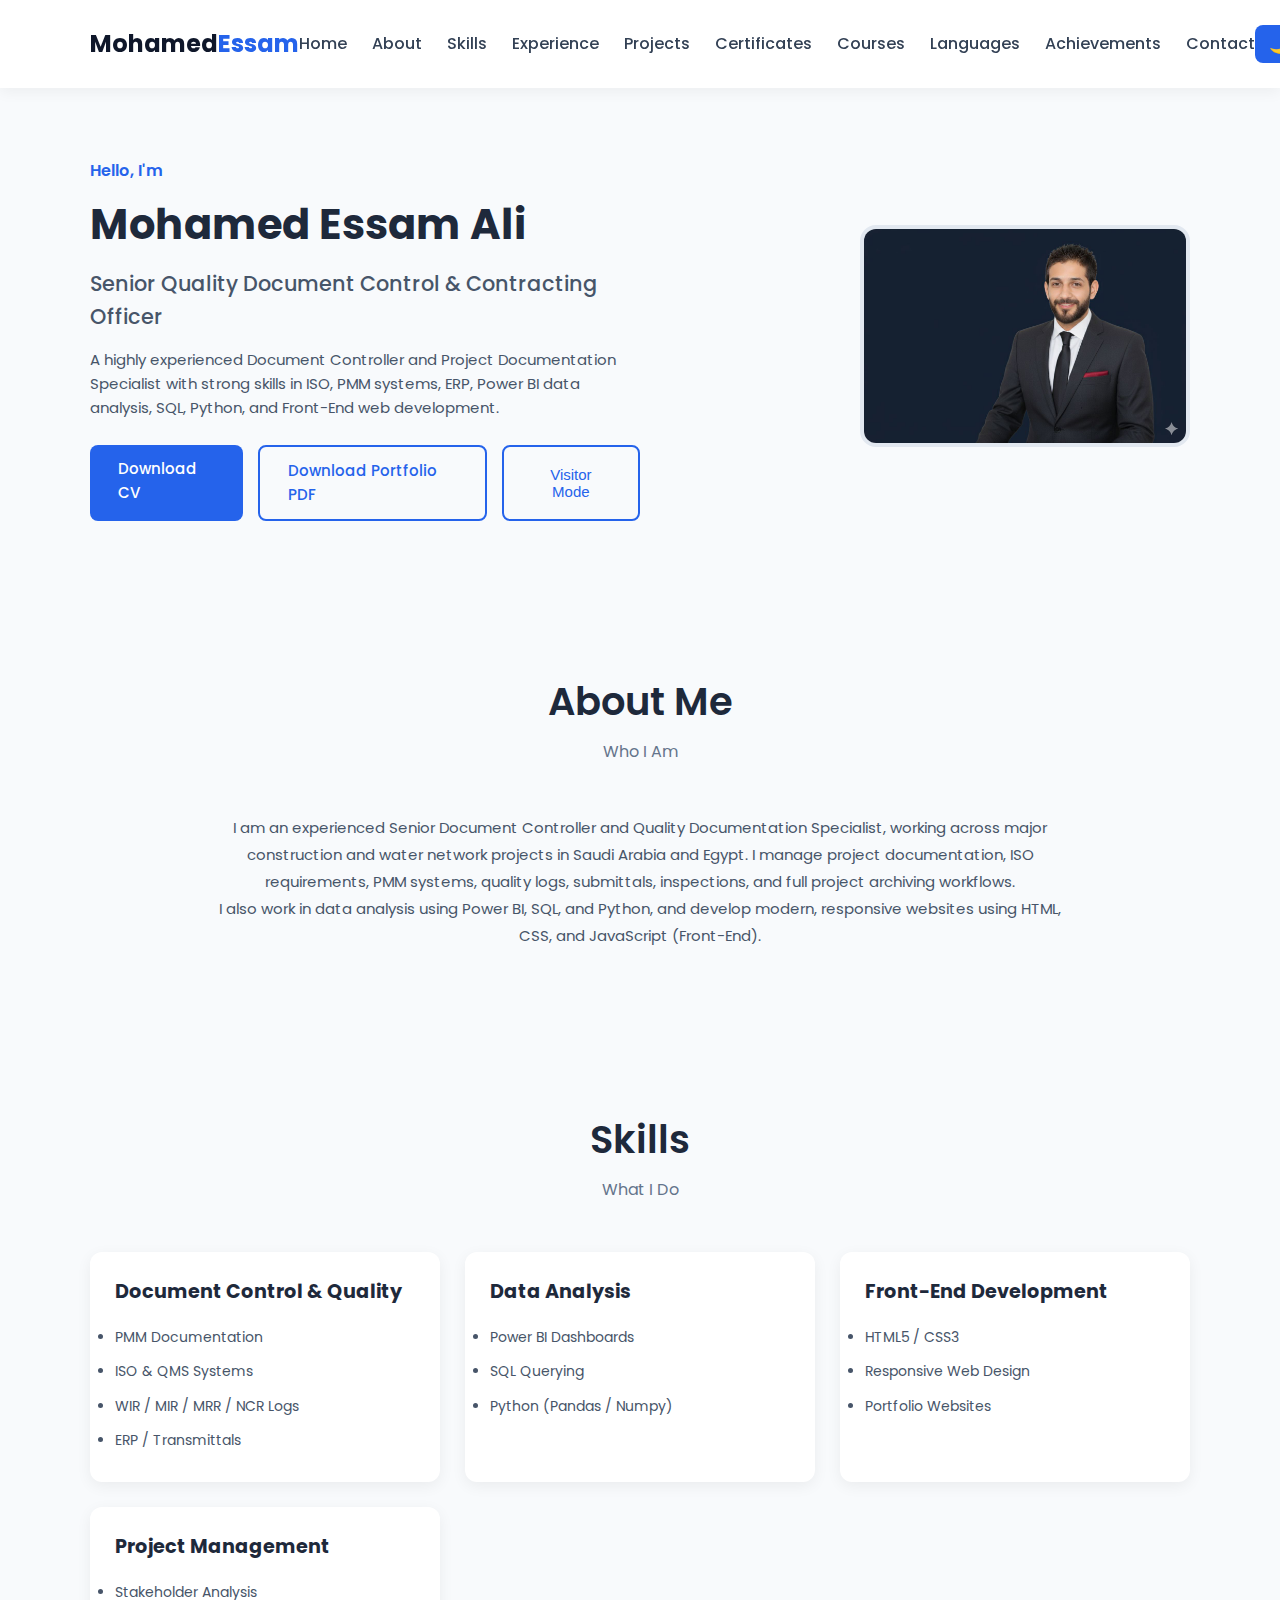
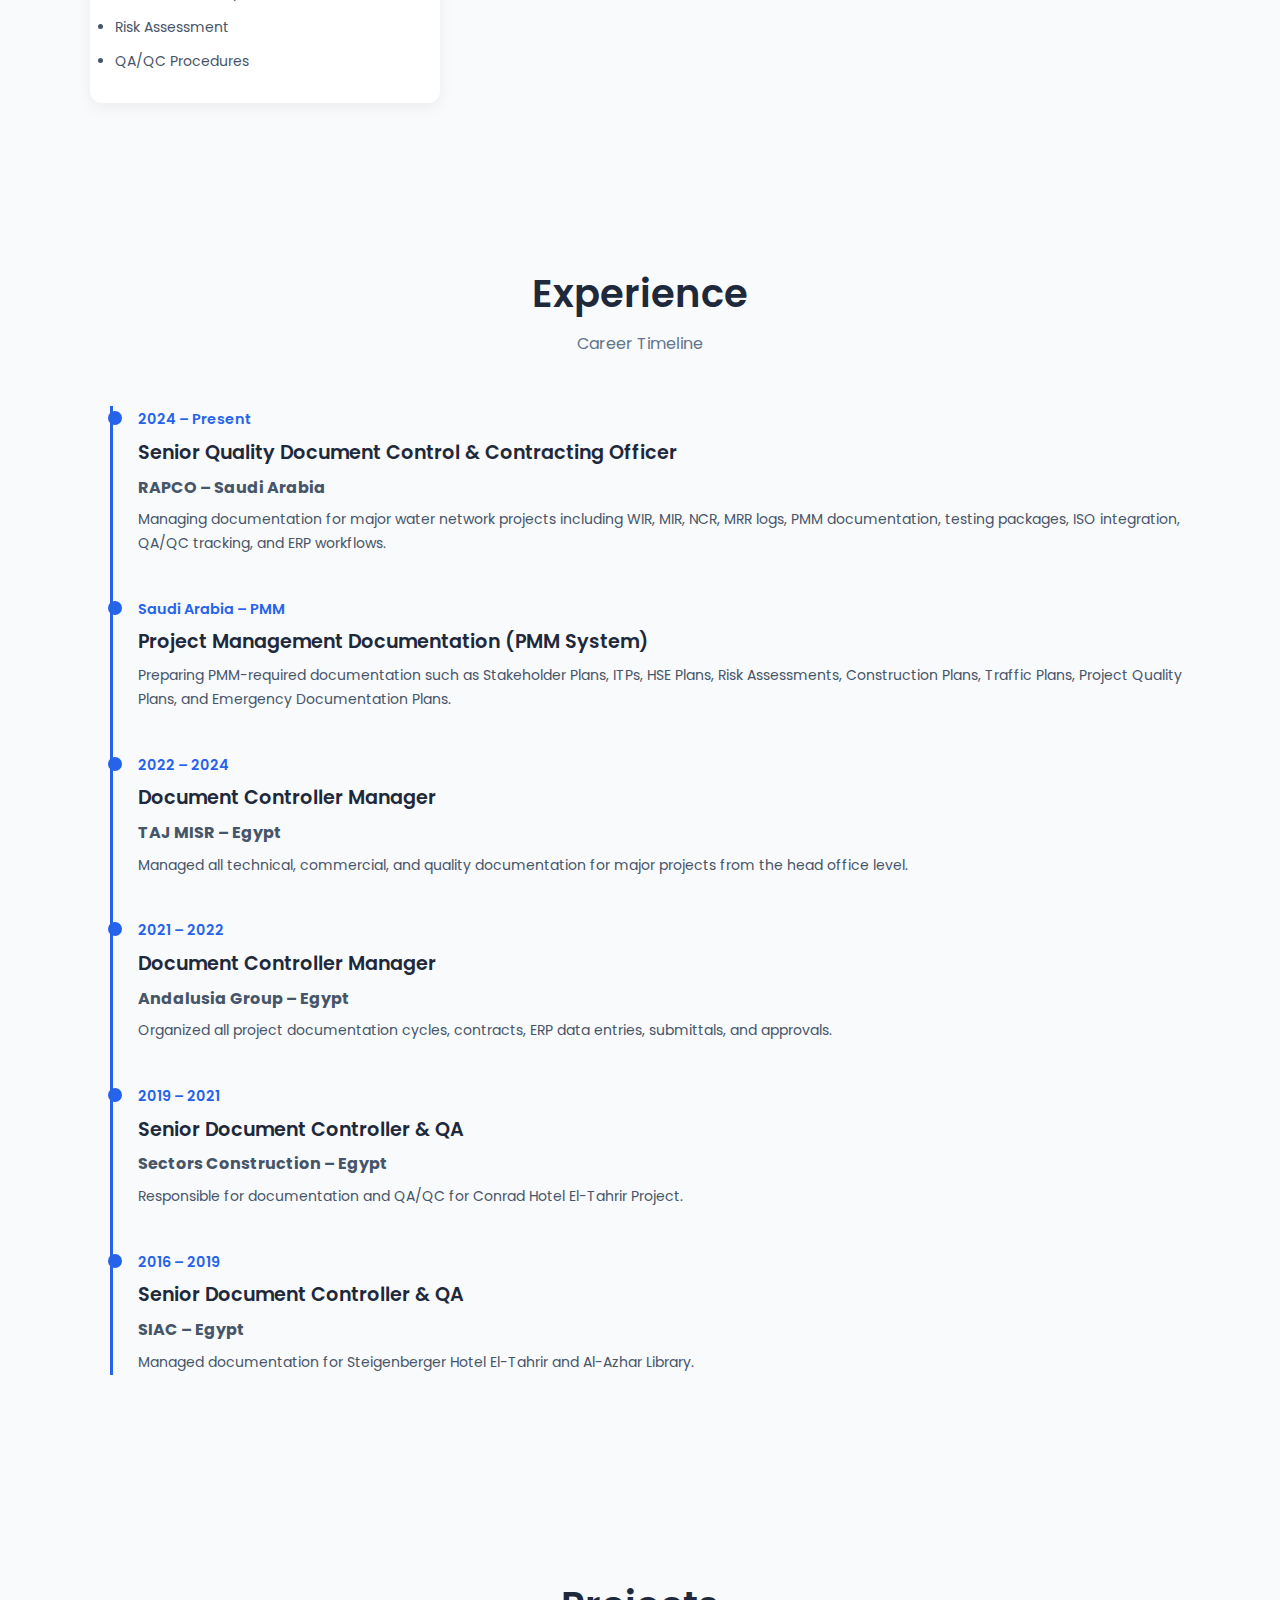
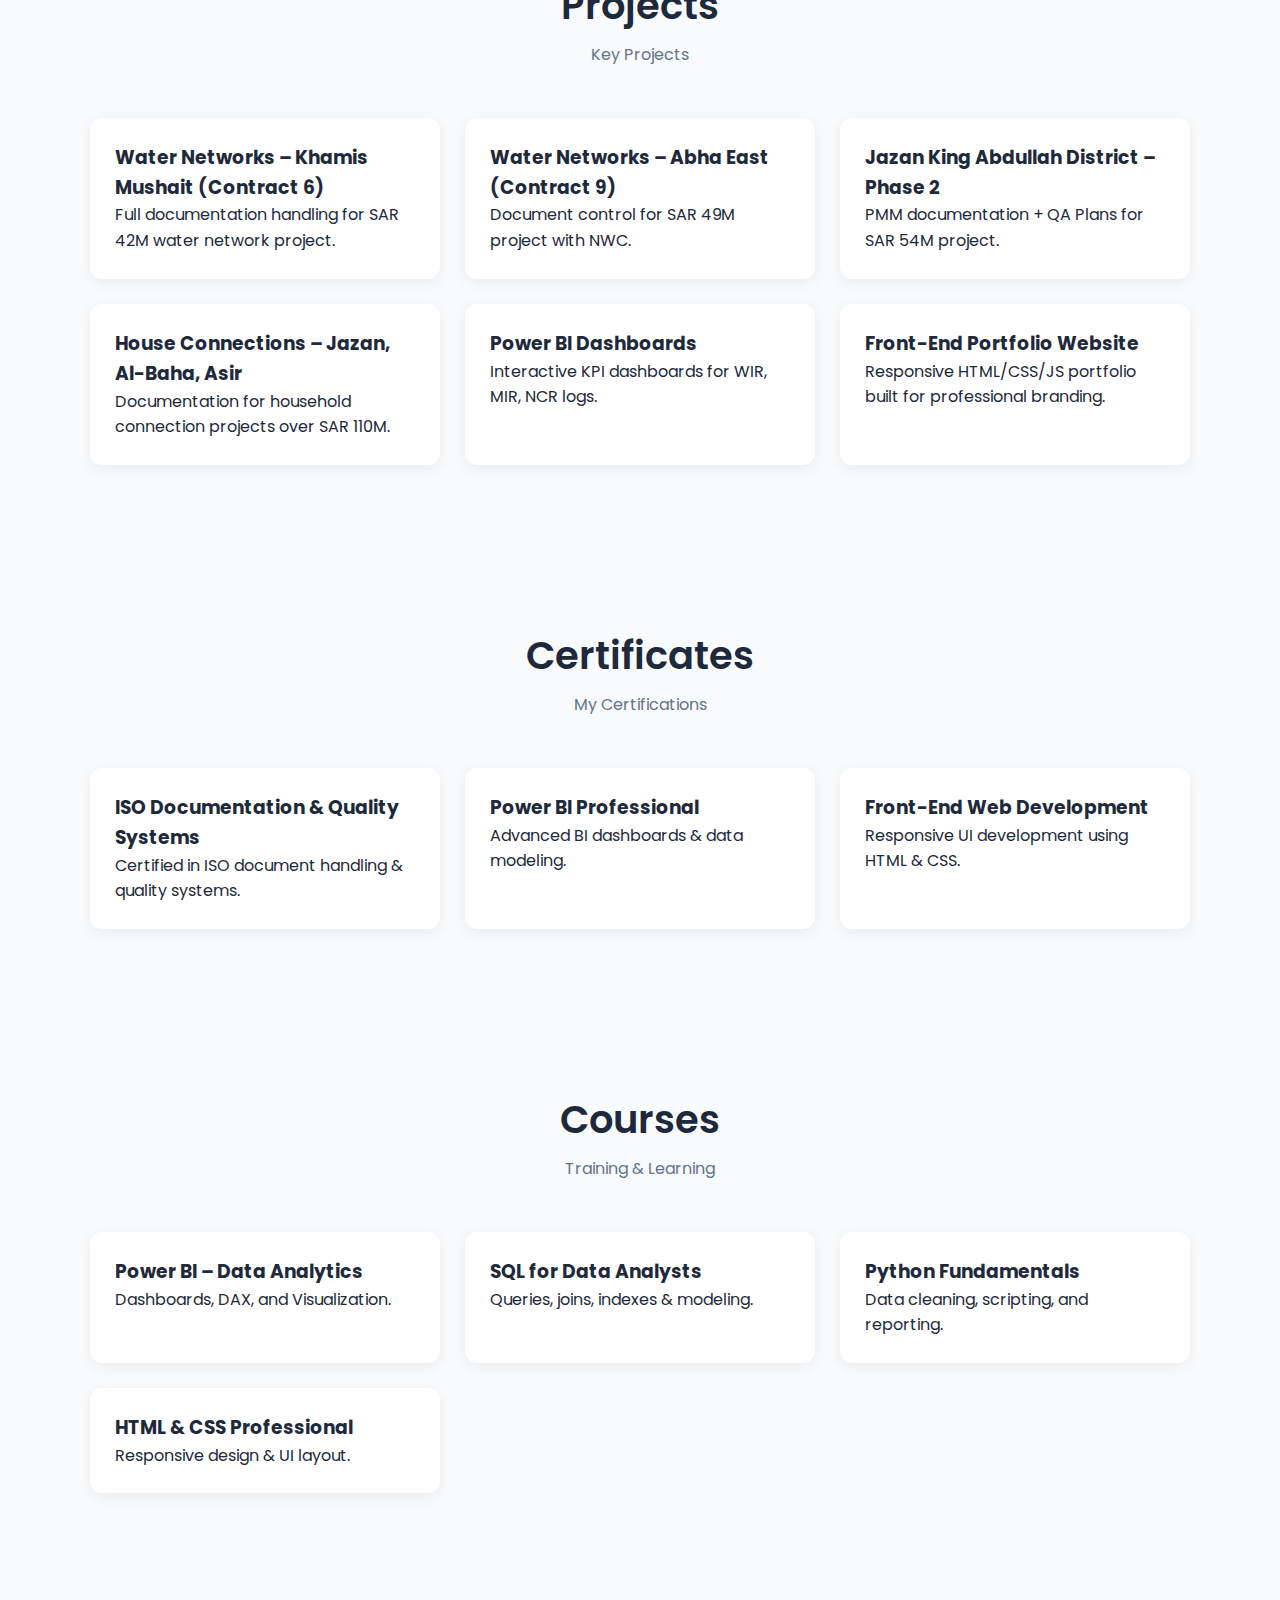
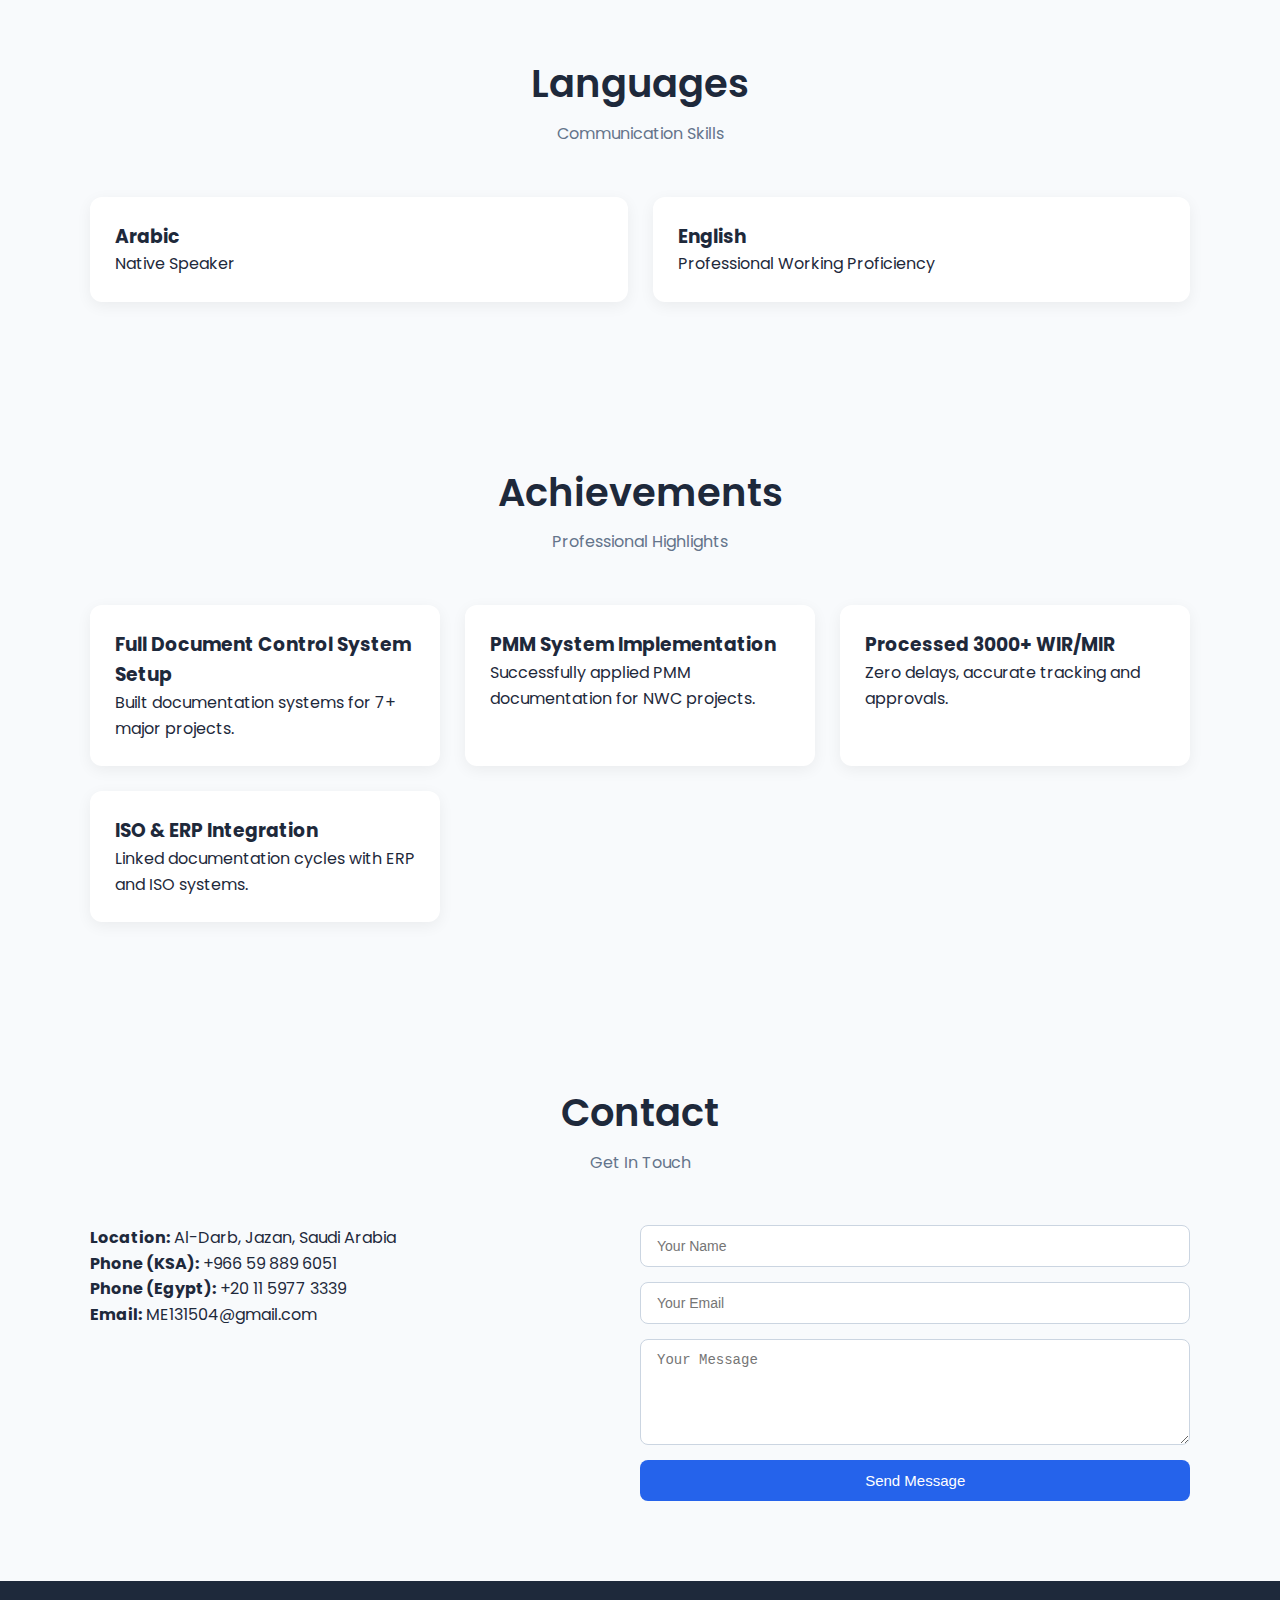
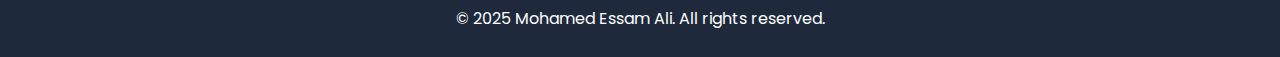
<file: index.html>
<!DOCTYPE html>
<html lang="en">
<head>
  <meta charset="UTF-8" />
  <meta name="viewport" content="width=device-width, initial-scale=1.0" />
  <title>Mohamed Essam Ali | Portfolio</title>

  <!-- Google Font -->
  <link
    href="https://fonts.googleapis.com/css2?family=Poppins:wght@300;400;500;600;700&display=swap"
    rel="stylesheet"
  />

  <!-- Main CSS -->
  <link rel="stylesheet" href="style.css" />
</head>
<body>

  <!-- ===== Header / Navbar ===== -->
  <header class="header" id="home">
    <nav class="nav">
      <div class="nav-logo">Mohamed<span>Essam</span></div>

      <ul class="nav-links">
        <li><a href="#home">Home</a></li>
        <li><a href="#about">About</a></li>
        <li><a href="#skills">Skills</a></li>
        <li><a href="#experience">Experience</a></li>
        <li><a href="#projects">Projects</a></li>
        <li><a href="#certificates">Certificates</a></li>
        <li><a href="#courses">Courses</a></li>
        <li><a href="#languages">Languages</a></li>
        <li><a href="#achievements">Achievements</a></li>
        <li><a href="#contact">Contact</a></li>
      </ul>

      <!-- Dark Mode Button -->
      <button id="darkModeToggle" class="dark-mode-btn">🌙</button>
    </nav>

    <div class="hero">
      <div class="hero-text">
        <p class="hero-hi">Hello, I'm</p>
        <h1 class="hero-name">Mohamed Essam Ali</h1>
        <h2 class="hero-title">
          Senior Quality Document Control & Contracting Officer
        </h2>
        <p class="hero-summary">
          A highly experienced Document Controller and Project Documentation Specialist
          with strong skills in ISO, PMM systems, ERP, Power BI data analysis, SQL, Python,
          and Front-End web development.
        </p>

        <div class="hero-buttons">
          <a href="cv/Mohamed_Essam_CV.pdf" download class="btn primary-btn">Download CV</a>
          <a href="cv/Mohamed_Essam_Portfolio.pdf" download class="btn outline-btn">Download Portfolio PDF</a>
          <button id="visitorModeBtn" class="btn outline-btn">Visitor Mode</button>
        </div>
      </div>

      <div class="hero-image-wrapper">
        <img
          src="12.png"
          alt="Mohamed Essam Ali"
          class="hero-image"
        />
      </div>
    </div>
  </header>

  <!-- ===== About Section ===== -->
  <section class="section about" id="about">
    <div class="section-title">
      <h2>About Me</h2>
      <span>Who I Am</span>
    </div>

    <div class="about-content">
      <p>
        I am an experienced Senior Document Controller and Quality Documentation Specialist,
        working across major construction and water network projects in Saudi Arabia and Egypt.
        I manage project documentation, ISO requirements, PMM systems, quality logs, submittals,
        inspections, and full project archiving workflows.
      </p>
      <p>
        I also work in data analysis using Power BI, SQL, and Python, and develop modern,
        responsive websites using HTML, CSS, and JavaScript (Front-End).
      </p>
    </div>
  </section>

  <!-- ===== Skills Section ===== -->
  <section class="section skills" id="skills">
    <div class="section-title">
      <h2>Skills</h2>
      <span>What I Do</span>
    </div>

    <div class="skills-grid">

      <div class="skill-card">
        <h3>Document Control & Quality</h3>
        <ul>
          <li>PMM Documentation</li>
          <li>ISO & QMS Systems</li>
          <li>WIR / MIR / MRR / NCR Logs</li>
          <li>ERP / Transmittals</li>
        </ul>
      </div>

      <div class="skill-card">
        <h3>Data Analysis</h3>
        <ul>
          <li>Power BI Dashboards</li>
          <li>SQL Querying</li>
          <li>Python (Pandas / Numpy)</li>
        </ul>
      </div>

      <div class="skill-card">
        <h3>Front-End Development</h3>
        <ul>
          <li>HTML5 / CSS3</li>
          <li>Responsive Web Design</li>
          <li>Portfolio Websites</li>
        </ul>
      </div>

      <div class="skill-card">
        <h3>Project Management</h3>
        <ul>
          <li>Stakeholder Analysis</li>
          <li>Risk Assessment</li>
          <li>QA/QC Procedures</li>
        </ul>
      </div>

    </div>
  </section>

  <!-- ===== Experience Section ===== -->
  <section class="section experience" id="experience">
    <div class="section-title">
      <h2>Experience</h2>
      <span>Career Timeline</span>
    </div>

    <div class="timeline">

      <div class="timeline-item">
        <span class="timeline-date">2024 – Present</span>
        <h3>Senior Quality Document Control & Contracting Officer</h3>
        <h4>RAPCO – Saudi Arabia</h4>
        <p>
          Managing documentation for major water network projects including WIR, MIR, NCR, MRR logs,
          PMM documentation, testing packages, ISO integration, QA/QC tracking, and ERP workflows.
        </p>
      </div>

      <div class="timeline-item">
        <span class="timeline-date">Saudi Arabia – PMM</span>
        <h3>Project Management Documentation (PMM System)</h3>
        <p>
          Preparing PMM-required documentation such as Stakeholder Plans, ITPs, HSE Plans,
          Risk Assessments, Construction Plans, Traffic Plans, Project Quality Plans,
          and Emergency Documentation Plans.
        </p>
      </div>

      <div class="timeline-item">
        <span class="timeline-date">2022 – 2024</span>
        <h3>Document Controller Manager</h3>
        <h4>TAJ MISR – Egypt</h4>
        <p>
          Managed all technical, commercial, and quality documentation for major projects
          from the head office level.
        </p>
      </div>

      <div class="timeline-item">
        <span class="timeline-date">2021 – 2022</span>
        <h3>Document Controller Manager</h3>
        <h4>Andalusia Group – Egypt</h4>
        <p>
          Organized all project documentation cycles, contracts, ERP data entries,
          submittals, and approvals.
        </p>
      </div>

      <div class="timeline-item">
        <span class="timeline-date">2019 – 2021</span>
        <h3>Senior Document Controller & QA</h3>
        <h4>Sectors Construction – Egypt</h4>
        <p>
          Responsible for documentation and QA/QC for Conrad Hotel El-Tahrir Project.
        </p>
      </div>

      <div class="timeline-item">
        <span class="timeline-date">2016 – 2019</span>
        <h3>Senior Document Controller & QA</h3>
        <h4>SIAC – Egypt</h4>
        <p>
          Managed documentation for Steigenberger Hotel El-Tahrir and Al-Azhar Library.
        </p>
      </div>

    </div>
  </section>

  <!-- ===== Projects Section ===== -->
  <section class="section projects" id="projects">
    <div class="section-title">
      <h2>Projects</h2>
      <span>Key Projects</span>
    </div>

    <div class="projects-grid">

      <div class="project-card">
        <h3>Water Networks – Khamis Mushait (Contract 6)</h3>
        <p>Full documentation handling for SAR 42M water network project.</p>
      </div>

      <div class="project-card">
        <h3>Water Networks – Abha East (Contract 9)</h3>
        <p>Document control for SAR 49M project with NWC.</p>
      </div>

      <div class="project-card">
        <h3>Jazan King Abdullah District – Phase 2</h3>
        <p>PMM documentation + QA Plans for SAR 54M project.</p>
      </div>

      <div class="project-card">
        <h3>House Connections – Jazan, Al-Baha, Asir</h3>
        <p>Documentation for household connection projects over SAR 110M.</p>
      </div>

      <div class="project-card">
        <h3>Power BI Dashboards</h3>
        <p>Interactive KPI dashboards for WIR, MIR, NCR logs.</p>
      </div>

      <div class="project-card">
        <h3>Front-End Portfolio Website</h3>
        <p>Responsive HTML/CSS/JS portfolio built for professional branding.</p>
      </div>

    </div>
  </section>

  <!-- ===== Certificates ===== -->
  <section class="section certificates" id="certificates">
    <div class="section-title">
      <h2>Certificates</h2>
      <span>My Certifications</span>
    </div>

    <div class="cards-grid">

      <div class="card">
        <h3>ISO Documentation & Quality Systems</h3>
        <p>Certified in ISO document handling & quality systems.</p>
      </div>

      <div class="card">
        <h3>Power BI Professional</h3>
        <p>Advanced BI dashboards & data modeling.</p>
      </div>

      <div class="card">
        <h3>Front-End Web Development</h3>
        <p>Responsive UI development using HTML & CSS.</p>
      </div>

    </div>
  </section>

  <!-- ===== Courses ===== -->
  <section class="section courses" id="courses">
    <div class="section-title">
      <h2>Courses</h2>
      <span>Training & Learning</span>
    </div>

    <div class="cards-grid">

      <div class="card">
        <h3>Power BI – Data Analytics</h3>
        <p>Dashboards, DAX, and Visualization.</p>
      </div>

      <div class="card">
        <h3>SQL for Data Analysts</h3>
        <p>Queries, joins, indexes & modeling.</p>
      </div>

      <div class="card">
        <h3>Python Fundamentals</h3>
        <p>Data cleaning, scripting, and reporting.</p>
      </div>

      <div class="card">
        <h3>HTML & CSS Professional</h3>
        <p>Responsive design & UI layout.</p>
      </div>

    </div>
  </section>

  <!-- ===== Languages ===== -->
  <section class="section languages" id="languages">
    <div class="section-title">
      <h2>Languages</h2>
      <span>Communication Skills</span>
    </div>

    <div class="cards-grid">

      <div class="card">
        <h3>Arabic</h3>
        <p>Native Speaker</p>
      </div>

      <div class="card">
        <h3>English</h3>
        <p>Professional Working Proficiency</p>
      </div>

    </div>
  </section>

  <!-- ===== Achievements ===== -->
  <section class="section achievements" id="achievements">
    <div class="section-title">
      <h2>Achievements</h2>
      <span>Professional Highlights</span>
    </div>

    <div class="cards-grid">

      <div class="card">
        <h3>Full Document Control System Setup</h3>
        <p>Built documentation systems for 7+ major projects.</p>
      </div>

      <div class="card">
        <h3>PMM System Implementation</h3>
        <p>Successfully applied PMM documentation for NWC projects.</p>
      </div>

      <div class="card">
        <h3>Processed 3000+ WIR/MIR</h3>
        <p>Zero delays, accurate tracking and approvals.</p>
      </div>

      <div class="card">
        <h3>ISO & ERP Integration</h3>
        <p>Linked documentation cycles with ERP and ISO systems.</p>
      </div>

    </div>
  </section>

  <!-- ===== Contact Section ===== -->
  <section class="section contact" id="contact">
    <div class="section-title">
      <h2>Contact</h2>
      <span>Get In Touch</span>
    </div>

    <div class="contact-wrapper">
      <div class="contact-info">
        <p><strong>Location:</strong> Al-Darb, Jazan, Saudi Arabia</p>
        <p><strong>Phone (KSA):</strong> +966 59 889 6051</p>
        <p><strong>Phone (Egypt):</strong> +20 11 5977 3339</p>
        <p><strong>Email:</strong> ME131504@gmail.com</p>
      </div>

      <form class="contact-form"
            action="https://formsubmit.co/ME131504@gmail.com"
            method="POST">
        <input type="hidden" name="_captcha" value="false" />
        <input type="hidden" name="_template" value="box" />
        <input type="hidden" name="_next" value="thanks.html" />

        <input type="text" name="name" placeholder="Your Name" required />
        <input type="email" name="email" placeholder="Your Email" required />
        <textarea name="message" rows="5" placeholder="Your Message" required></textarea>

        <button type="submit" class="btn primary-btn">Send Message</button>
      </form>
    </div>
  </section>

  <!-- ===== Footer ===== -->
  <footer class="footer">
    <p>© 2025 Mohamed Essam Ali. All rights reserved.</p>
  </footer>

  <!-- ===== JavaScript ===== -->
  <script>
    // Dark Mode
    const darkToggle = document.getElementById("darkModeToggle");
    darkToggle.addEventListener("click", () => {
      document.body.classList.toggle("dark-mode");
      darkToggle.textContent =
        document.body.classList.contains("dark-mode") ? "☀️" : "🌙";
    });

    // Visitor Mode
    document.getElementById("visitorModeBtn").addEventListener("click", () => {
      alert("Visitor Mode Activated!\nWelcome to Mohamed Essam’s Portfolio.");
      console.log("Visitor Mode: " + new Date().toLocaleString());
    });

    // Log CV Download
    const cvDownload = document.querySelector(".primary-btn");
    cvDownload.addEventListener("click", () =>
      console.log("CV downloaded at: " + new Date().toLocaleString())
    );

    // Form message
    const form = document.querySelector(".contact-form");
    form.addEventListener("submit", () =>
      alert("Your message has been sent successfully!")
    );
  </script>
  <script src="script.js"></script>

</body>
</html>
</file>
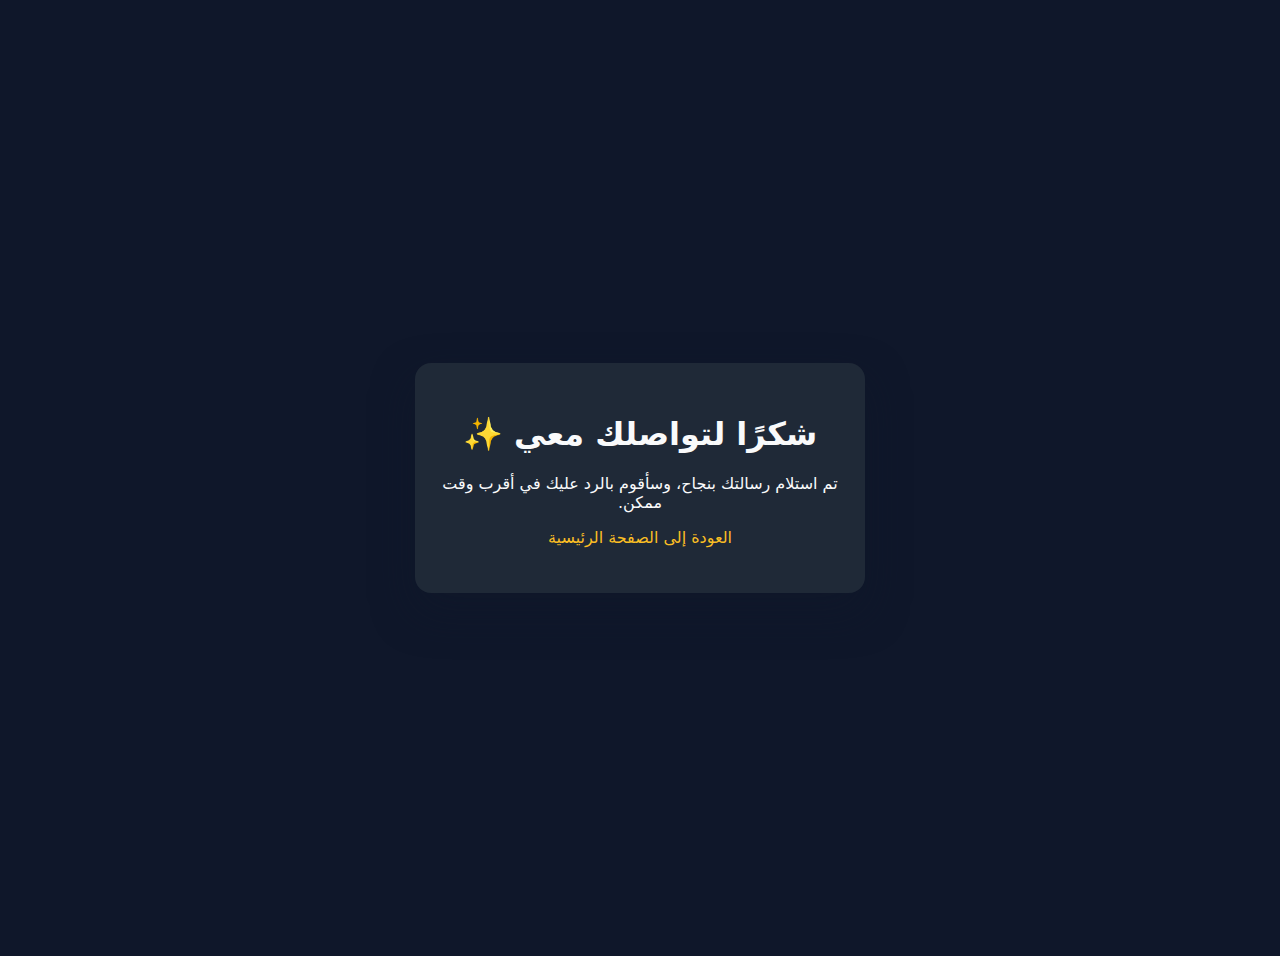
<file: Thanks.html>
<!DOCTYPE html>
<html lang="ar" dir="rtl">
<head>
  <meta charset="UTF-8" />
  <meta name="viewport" content="width=device-width, initial-scale=1.0" />
  <title>شكرًا لتواصلك</title>
  <style>
    body {
      font-family: "Poppins", system-ui, -apple-system, BlinkMacSystemFont, sans-serif;
      background-color: #0f172a;
      color: #f9fafb;
      display: flex;
      align-items: center;
      justify-content: center;
      min-height: 100vh;
      text-align: center;
      padding: 20px;
    }
    .box {
      background-color: #1f2937;
      padding: 30px 25px;
      border-radius: 16px;
      max-width: 400px;
      box-shadow: 0 18px 40px rgba(15, 23, 42, 0.5);
    }
    a {
      color: #fbbf24;
      text-decoration: none;
      font-weight: 500;
    }
  </style>
</head>
<body>
  <div class="box">
    <h1>شكرًا لتواصلك معي ✨</h1>
    <p>تم استلام رسالتك بنجاح، وسأقوم بالرد عليك في أقرب وقت ممكن.</p>
    <p style="margin-top: 16px;">
      <a href="mohamed.html">العودة إلى الصفحة الرئيسية</a>
    </p>
  </div>
  </script>
  <script src="script.js"></script>
</body>
</html>
</file>
<file: style.css>
/* ===== Global Styles ===== */
* {
  margin: 0;
  padding: 0;
  box-sizing: border-box;
}

html {
  scroll-behavior: smooth;
}

body {
  font-family: "Poppins", sans-serif;
  background-color: #f8fafc;
  color: #1e293b;
  line-height: 1.6;
}

/* ===== Reusable ===== */
.section {
  padding: 80px 7%;
}

.section-title {
  text-align: center;
  margin-bottom: 50px;
}

.section-title h2 {
  font-size: 2.4rem;
  font-weight: 600;
  margin-bottom: 6px;
}

.section-title span {
  font-size: 1rem;
  color: #64748b;
}

.btn {
  padding: 12px 28px;
  border-radius: 8px;
  border: none;
  cursor: pointer;
  font-weight: 500;
  transition: 0.3s;
  text-decoration: none;
  font-size: 15px;
}

.primary-btn {
  background-color: #2563eb;
  color: white;
}

.primary-btn:hover {
  background-color: #1e40af;
}

.outline-btn {
  border: 2px solid #2563eb;
  color: #2563eb;
  background: transparent;
}

.outline-btn:hover {
  background-color: #2563eb;
  color: white;
}

/* ===== Navbar ===== */
.nav {
  display: flex;
  justify-content: space-between;
  align-items: center;
  padding: 25px 7%;
  background: white;
  box-shadow: 0 4px 14px rgba(0,0,0,0.05);
  position: sticky;
  top: 0;
  z-index: 999;
}

.nav-logo {
  font-size: 1.5rem;
  font-weight: 700;
  color: #0f172a;
}

.nav-logo span {
  color: #2563eb;
}

.nav-links {
  list-style: none;
  display: flex;
  gap: 25px;
}

.nav-links a {
  text-decoration: none;
  color: #334155;
  font-weight: 500;
  transition: 0.3s;
}

.nav-links a:hover {
  color: #2563eb;
}

/* ===== Dark Mode Button ===== */
.dark-mode-btn {
  background: #2563eb;
  color: white;
  border: none;
  padding: 8px 14px;
  border-radius: 8px;
  cursor: pointer;
  font-size: 18px;
  transition: 0.3s;
}

.dark-mode-btn:hover {
  background: #1e40af;
}

/* ===== Hero Section ===== */
.hero {
  display: flex;
  justify-content: space-between;
  align-items: center;
  padding: 70px 7%;
  gap: 40px;
}

.hero-text {
  max-width: 550px;
}

.hero-hi {
  font-size: 1rem;
  color: #2563eb;
  font-weight: 600;
}

.hero-name {
  font-size: 2.6rem;
  font-weight: 700;
  margin: 8px 0;
}

.hero-title {
  font-size: 1.3rem;
  font-weight: 500;
  color: #475569;
  margin-bottom: 15px;
}

.hero-summary {
  font-size: 15px;
  color: #475569;
  margin-bottom: 25px;
}

.hero-buttons {
  display: flex;
  gap: 15px;
}

.hero-image {
  width: 330px;
  height: auto;
  border-radius: 16px;
  border: 4px solid #e2e8f0;
  object-fit: cover;
}

/* ===== About ===== */
.about-content {
  max-width: 850px;
  margin: auto;
  text-align: center;
  font-size: 15px;
  color: #475569;
  line-height: 1.8;
}

/* ===== Skills ===== */
.skills-grid {
  display: grid;
  grid-template-columns: repeat(auto-fit, minmax(260px, 1fr));
  gap: 25px;
}

.skill-card {
  background: white;
  padding: 25px;
  border-radius: 12px;
  box-shadow: 0 4px 15px rgba(0,0,0,0.06);
}

.skill-card h3 {
  font-size: 1.2rem;
  margin-bottom: 12px;
  color: #1e293b;
}

.skill-card ul li {
  padding: 6px 0;
  font-size: 14px;
  color: #475569;
}

/* ===== Timeline Experience ===== */
.timeline {
  border-left: 3px solid #2563eb;
  margin-left: 20px;
  padding-left: 25px;
}

.timeline-item {
  margin-bottom: 40px;
  position: relative;
}

.timeline-item::before {
  content: "";
  width: 14px;
  height: 14px;
  background: #2563eb;
  border-radius: 50%;
  position: absolute;
  left: -30px;
  top: 5px;
}

.timeline-date {
  font-size: 0.9rem;
  color: #2563eb;
  font-weight: 600;
}

.timeline-item h3 {
  font-size: 1.2rem;
  font-weight: 600;
  margin: 6px 0;
}

.timeline-item h4 {
  font-size: 1rem;
  color: #475569;
  margin-bottom: 8px;
}

.timeline-item p {
  font-size: 14px;
  color: #475569;
  line-height: 1.7;
}

/* ===== Projects, Certificates, Courses, Languages, Achievements ===== */
.cards-grid,
.projects-grid {
  display: grid;
  grid-template-columns: repeat(auto-fit, minmax(260px, 1fr));
  gap: 25px;
}

.project-card,
.card {
  background: white;
  padding: 25px;
  border-radius: 12px;
  box-shadow: 0 4px 15px rgba(0,0,0,0.06);
  transition: 0.3s;
}

.project-card:hover,
.card:hover {
  transform: translateY(-5px);
}

/* ===== Contact ===== */
.contact-wrapper {
  display: flex;
  justify-content: space-between;
  gap: 40px;
  flex-wrap: wrap;
}

.contact-info {
  width: 45%;
  min-width: 260px;
}

.contact-form {
  width: 50%;
  min-width: 280px;
  display: flex;
  flex-direction: column;
  gap: 15px;
}

.contact-form input,
.contact-form textarea {
  padding: 12px 16px;
  border-radius: 8px;
  border: 1px solid #cbd5e1;
  font-size: 14px;
  outline: none;
}

.contact-form input:focus,
.contact-form textarea:focus {
  border-color: #2563eb;
}

/* ===== Footer ===== */
.footer {
  text-align: center;
  padding: 25px;
  background: #1e293b;
  color: white;
}

/* ========================================================= */
/* ===================== DARK MODE ========================= */
/* ========================================================= */

.dark-mode {
  background-color: #0f172a;
  color: #f8fafc;
}

.dark-mode .nav {
  background: #1e293b;
}

.dark-mode .nav-links a {
  color: #f1f5f9;
}

.dark-mode .nav-links a:hover {
  color: #fbbf24;
}

.dark-mode .section-title span {
  color: #cbd5e1;
}

.dark-mode .skill-card,
.dark-mode .card,
.dark-mode .project-card {
  background: #1e293b;
  color: #f8fafc;
  box-shadow: 0 4px 15px rgba(255,255,255,0.08);
}

.dark-mode .hero-title,
.dark-mode .hero-summary,
.dark-mode p {
  color: #e2e8f0;
}

.dark-mode .timeline {
  border-color: #fbbf24;
}

.dark-mode .timeline-item::before {
  background: #fbbf24;
}

.dark-mode .primary-btn {
  background: #fbbf24;
  color: #1e293b;
}

.dark-mode .outline-btn {
  border-color: #fbbf24;
  color: #fbbf24;
}

.dark-mode .outline-btn:hover {
  background: #fbbf24;
  color: #1e293b;
}

/* ===== Mobile Responsive ===== */
@media(max-width: 900px) {
  .hero {
    flex-direction: column;
    text-align: center;
  }

  .hero-image {
    width: 260px;
  }

  .contact-wrapper {
    flex-direction: column;
  }

  .contact-info,
  .contact-form {
    width: 100%;
  }
}

@media(max-width: 600px) {
  .nav-links {
    display: none;
  }
}
</file>
